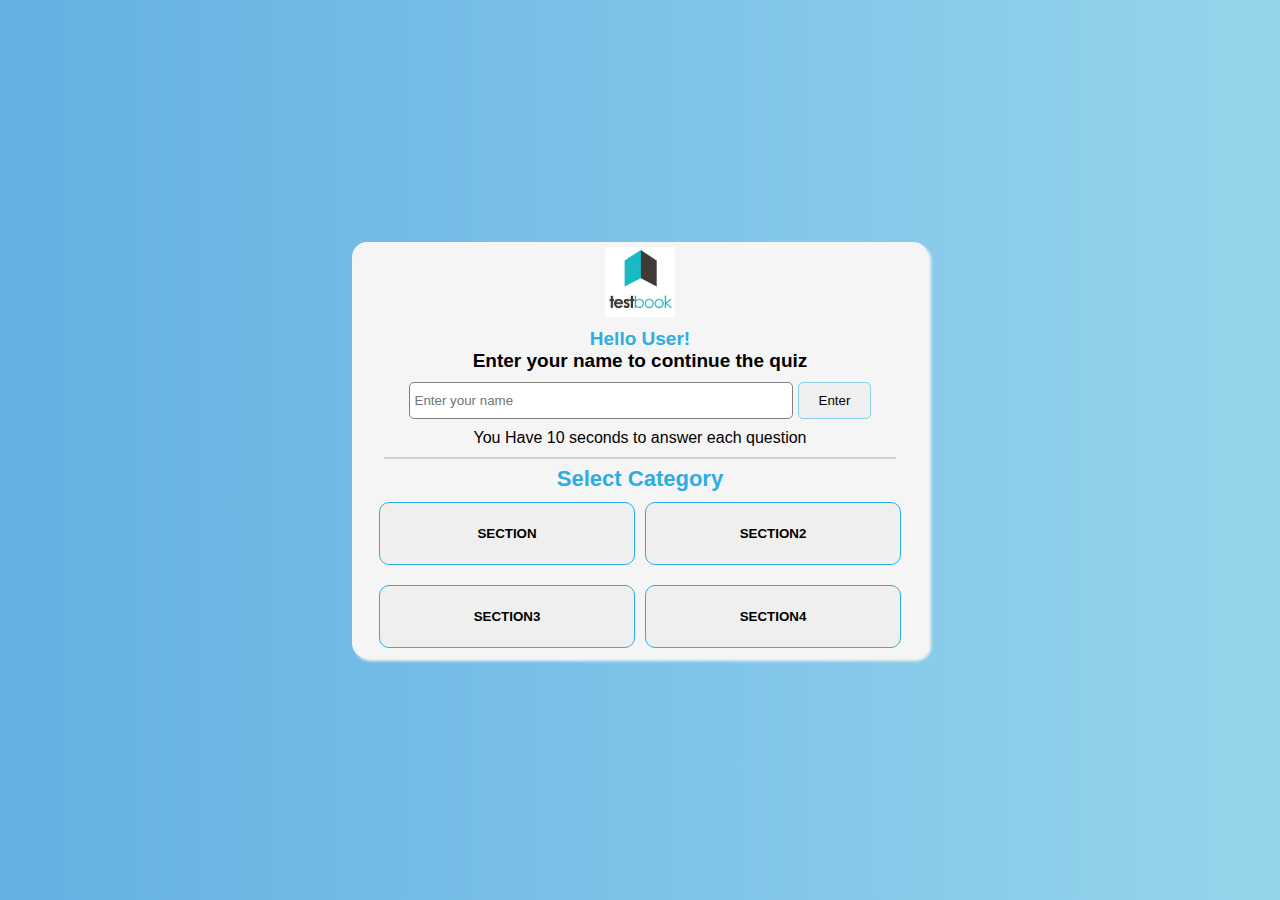
<file: index.html>
<!DOCTYPE html>
<html lang="en">

<head>
    <meta charset="UTF-8">
    <meta content="IE=edge">
    <meta name="viewport" content="width=device-width, initial-scale=1.0">
    <link href="./css/style.css" rel="stylesheet">
    <link href="./css/utility.css" rel="stylesheet">
    <link href="https://cdn.jsdelivr.net/npm/bootstrap@5.2.0/dist/css/bootstrap.min.css" rel="stylesheet"
        integrity="sha384-gH2yIJqKdNHPEq0n4Mqa/HGKIhSkIHeL5AyhkYV8i59U5AR6csBvApHHNl/vI1Bx" crossorigin="anonymous">

    <title>Quiz App</title>
</head>

<body>
    <!-- main container Starts from here -->
    <div class="main-container-fluid">
        <!-- box added in page all content is stored in this perticular box -->
        <div class="inside-box">

            <div class="logo">
                <!-- logo added here  -->
                <img src="./logos/logo.png" alt>
            </div>
            <!-- upper section starts here -->
            <div class="upper-section">
                <h2 class="header-style">Hello User!</h2>
                <h2>Enter your name to continue the quiz</h2>
            </div>
            <!-- upper section starts here -->

            <!-- This is user name input section -->
            <div class="user-input">
                <div class="enter-name">
                    <input type="text" class="input-val" placeholder="Enter your name" name="value">
                </div>
                <div class="submit-name">
                    <button type="button" class="btn-submit btn btn-outline-info" onclick="printname()">Enter</button>
                </div>
            </div>
            <div id="displayname"></div>
            <!-- user name input section  ends here-->

            <!-- instruction part of App -->
            <div class="instructions">
                <p>You Have 10 seconds to answer each question</p>
            </div>
            <!-- instruction part of App ends here -->
            <div class="line"></div>

            <div class="heading-bottom">
                <h2 class="header-style">
                    Select Category
                </h2>
            </div>
            <!-- bottom section starts from here -->
            <div class="bottom-section">

                <div class="btn-bottom">
                    <button class="btn1" type="button">SECTION</button>
                    <button class="btn2" type="button">SECTION2</button>
                    <button class="btn3" type="button">SECTION3</button>
                    <button class="btn4" type="button">SECTION4</button>
                </div>


                <!-- bottom section Ends  here -->
            </div>
        </div>
    </div>
    <!-- main container Ends  here -->
    <script src="./js/index.js"></script>
</body>

</html>
</file>
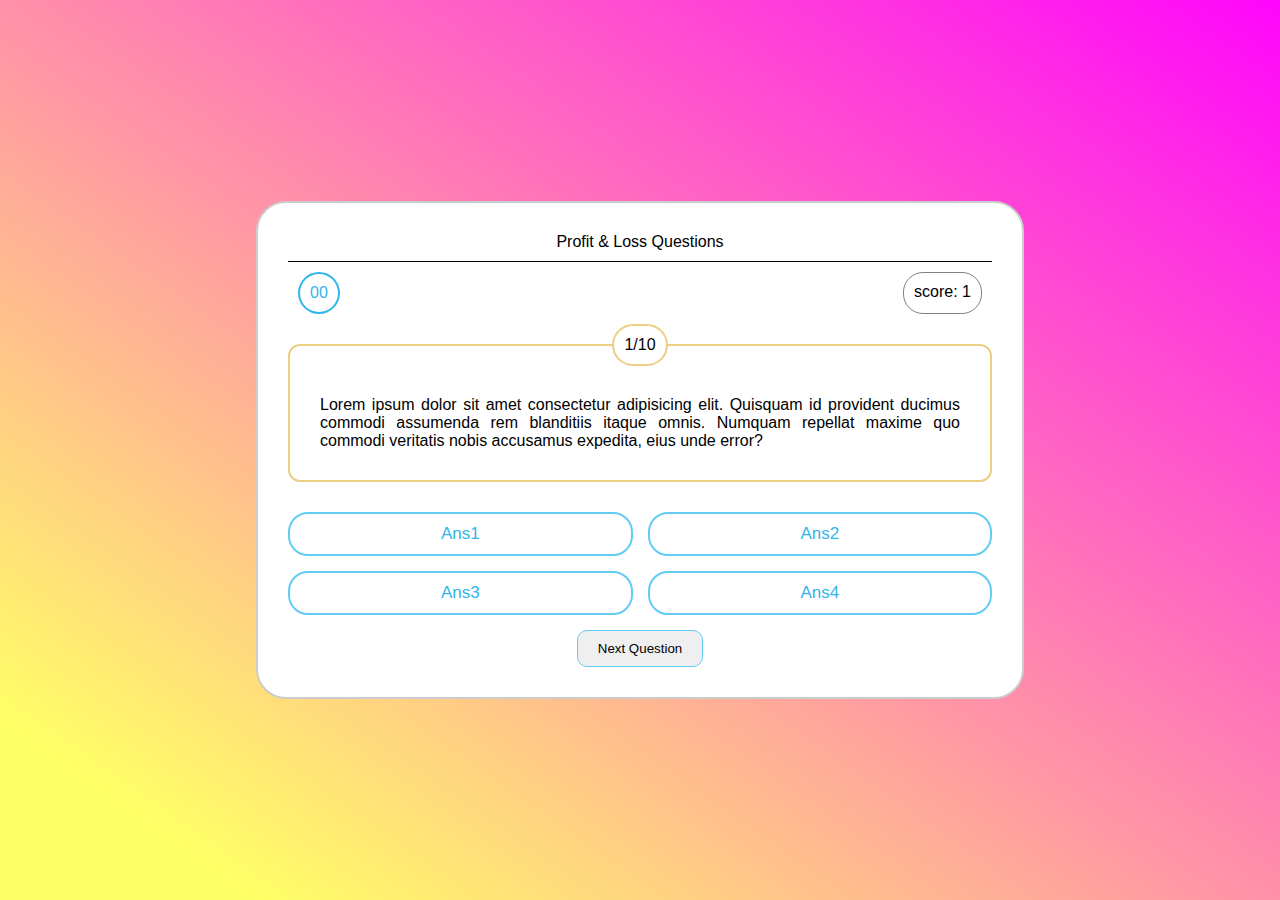
<file: question.html>
<!DOCTYPE html>
<html lang="en">

<head>
  <meta charset="UTF-8" />
  <meta content="ie=edge" />
  <meta name="viewport" content="width=device-width, initial-scale=1.0" />
  <link href="./css/style_question.css" rel="stylesheet" />
  <link href="./css/utility.css" rel="stylesheet" />
  <title>Question Section</title>
</head>

<body>
  <!-- The main container started here -->
  <div class="container-fluid">
    <!-- inside main container this is main questions box -->
    <div class="box">
      <!-- Title on which topics questions will be displayed -->
      <div class="title-bar">
        Profit & Loss Questions
      </div>
      <!-- score and timer section added here -->
      <div class="score-timer">
        <div id="timer">00</div>
        <div id="score">score: 1</div>

      </div>

      <fieldset>
        <legend class="qucount">
          1/10
        </legend>
        <div class="Question">
          Lorem ipsum dolor sit amet consectetur adipisicing elit. Quisquam id provident ducimus commodi assumenda
          rem blanditiis itaque omnis. Numquam repellat maxime quo commodi veritatis nobis accusamus expedita, eius
          unde error?
        </div>
      </fieldset>

      <!-- Answer Options  starts here -->
      <div class="answer-options">
        <span type="button" id="option1">Ans1</span>
        <span type="button" id="option2">Ans2</span>
        <span type="button" id="option3">Ans3</span>
        <span type="button" id="option4">Ans4</span>
      </div>
      <!-- Answer Options  ends here -->

      <!-- Next button for next question -->
      <div class="next-button">
        <button type="button" id="next" class="btn btn-info" onclick="loadQuestion()"> Next Question</button>
      </div>
      <!-- next button for next question ends here -->
    </div>
  </div>
  <!-- main container ends here -->
  <script src="/js/questions_collection.js"></script>
  <script src="/js/index.js"></script>
</body>

</html>
</file>
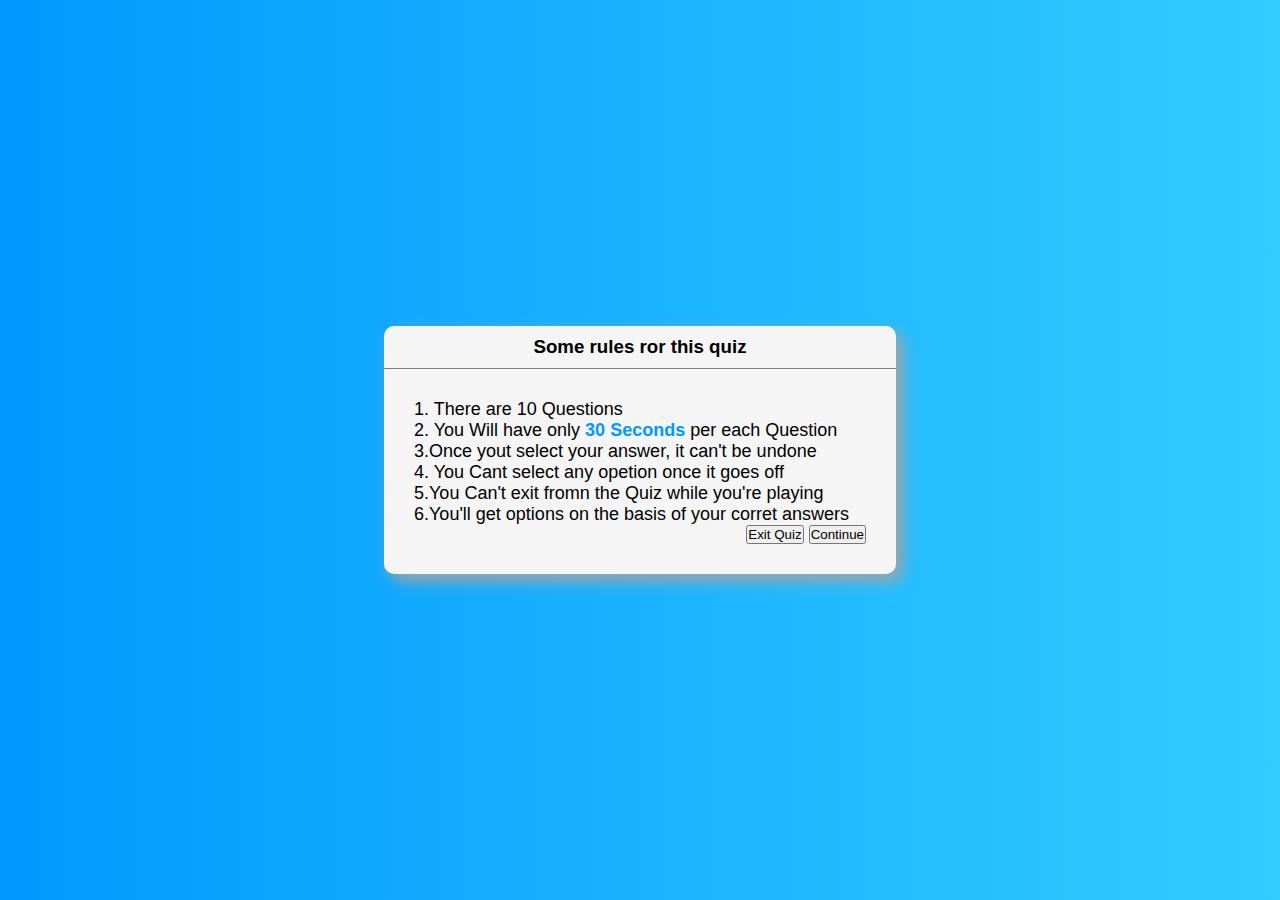
<file: rules.html>
<!DOCTYPE html>
<html lang="en">

<head>
    <meta charset="UTF-8">
    <meta content="IE=edge">
    <meta name="viewport" content="width=device-width, initial-scale=1.0">
    <link rel="stylesheet" href="/css/Rules.css">
    <link rel="stylesheet" href="/css/utility.css">
    <link href="https://cdn.jsdelivr.net/npm/bootstrap@5.2.0/dist/css/bootstrap.min.css" rel="stylesheet"
        integrity="sha384-gH2yIJqKdNHPEq0n4Mqa/HGKIhSkIHeL5AyhkYV8i59U5AR6csBvApHHNl/vI1Bx" crossorigin="anonymous">
    <title>Rules</title>
</head>

<body>
    <div class="container-fluid">
        <div class="box">
            <div class="heading">
                <h3>Some rules ror this quiz</h3>
            </div>
            <div class="rules">
                <p>1. There are 10 Questions</p>
                <p>2. You Will have only <span class="color">30 Seconds</span> per each Question</p>
                <p>3.Once yout select your answer, it can't be undone</p>
                <p>4. You Cant select any opetion once it goes off</p>
                <p>5.You Can't exit fromn the Quiz while you're playing</p>
                <p>6.You'll get options on the basis of your corret answers</p>

                <div class="btns">
                    <button class="exit btn btn-outline-info" type="button">Exit Quiz</button>
                    <button class="continue btn btn-info" type="button">Continue</button>
                </div>
            </div>


        </div>
    </div>
    <script src="/js/index.js"></script>
</body>

</html>
</file>
<file: css/style.css>
/* This is main container  */
.main-container-fluid {
  height: 100vh;
  width: 100%;
  display: flex;
  justify-content: center;
  align-items: center;
  background: linear-gradient(to left, #96d6ec 0%, #63b0e3 100%);
}

/* inside container this is main box all content stored here */
.inside-box {
  width: 45vw;
  height: auto;
  display: flex;
  flex-direction: column;
  align-items: center;
  justify-content: flex-start;
  text-align: center;
  background-color: whitesmoke;
  border-radius: 15px;
  box-shadow: 3px 3px 3px whitesmoke;
  font-family:'Franklin Gothic Medium', 'Arial Narrow', Arial, sans-serif;
}

/* logo for quiz app */
.logo img {
  width: 70px;
  object-fit: cover;
  margin-top: 5px;
}

.upper-section h2 {
  font-size: 19px;
}

/* input section targated here */
.user-input {
  display: flex;
}

/* input section styled here with padding, width etc.  */
.user-input .enter-name input[type="text"] {
  width: 30vw;
  padding: 10px 5px;
  margin-top: 10px;
  border: 1px solid gray;
  border-radius: 5px;
}

/* submit button for input section  */
.submit-name button {
  margin-top: 10px;
  margin-left: 5px;
  padding: 10px 20px;
  border: 1px solid skyblue;
  border-radius: 5px;
  cursor: pointer;
}

/* instructions section */
.instructions {
  margin-top: 10px;
}

/* linebreak between bottom section and mid section */
.line {
  width: 40vw;
  margin-top: 10px;
  border: 0.1px solid lightgrey;
}

/* bottom select category buttons styled here  */
.btn-bottom {
  display: grid;
  grid-template-columns: 1fr 1fr;
  justify-content: space-evenly;
  gap: 10px;
  margin-bottom: 10px;
}

/* catagory */
.header-style {
  font-size: 22px;
  color: #2dade2;
  margin-top: 7px;
}

/* 4 buttons created for question category */
.btn-bottom button {
  width: 20vw;
  height: 7vh;
  border: 1px solid #2dade2;
  padding: 10px;
  font-weight: bolder;
  border-radius: 10px;
  transition: 0.3s ease-in;
}

/* hover effect added to the buttons */
.btn-bottom button:hover {
  background-color: #2dade2;
  color: whitesmoke;
}

/* next and previus buttons styled here */
.bottom-section button {
  margin-top: 10px;
}


/* extra small device */
@media only screen and (max-width: 400px) {
  .inside-box {
    width: 90%;
    height: auto;
  }

  .logo img {
    width: 30px;
    object-fit: cover;
  }

  .upper-section h2 {
    font-size: 12px;
  }

  .user-input {
    display: flex;
    flex-direction: column;
  }

  .user-input .enter-name input[type="text"] {
    padding: 8px;
    width: 60vw;
  }

  .submit-name button {
    padding: 3px;
    width: 20vw;
  }

  .heading-bottom h2 {
    font-size: 14px;
  }

  .instructions {
    font-size: 17px;
  }

  .line {
    margin-top: 0px;
    width: 80%;

  }

  .btn-bottom {
    grid-template-columns: 1fr;
    margin-bottom: 10px;
  }

  .btn-bottom span {
    width: 80vw;
    padding: 10px;
   
    font-size: 12px;
  }

  .logo img {
    margin-top: 10px;
  }

}

/* for mobile device added this media query*/
@media only screen and (max-width: 600px) {
  .inside-box {
    width: 80%;
    height: 85%;
  }

  .logo img {
    width: 70px;
    object-fit: cover;
  }

  .upper-section h2 {
    font-size: 20px;
  }

  .user-input {
    display: flex;
    flex-direction: column;
  }

  .user-input .enter-name input[type="text"] {
    padding: 5px;
    width: 50vw;
  }

  .submit-name button {
    padding: 5px;
    width: 20vw;
  }

  .heading-bottom h2 {
    font-size: 16px;
  }

  .instructions {
    font-size: 14px;
  }

  .line {
    margin-top: 0px;
    width: 80%;

  }

  .btn-bottom {
    grid-template-columns: 1fr;
  }

  .btn-bottom span {
    width: 60vw;
    padding: 10px;
    font-size: 13px;
  }

  .logo img {
    margin-top: 10px;
  }

}

/* media queries for mobile devices ends here */


/* media queries for ipad devices starts here */
@media only screen and (max-width: 900px) {
  .inside-box {
    width: 80%;
    height: auto;
  }

  .logo img {
    width: 70px;
    object-fit: cover;
  }

  .upper-section h2 {
    font-size: 20px;
  }

  .user-input {
    display: flex;
    flex-direction: column;
  }

  .user-input .enter-name input[type="text"] {
    padding: 10px;
    width: 60vw;
  }

  .submit-name button {
    padding: 5px;
    width: 20vw;
  }

  .heading-bottom h2 {
    font-size: 16px;
  }

  .instructions {
    font-size: 17px;
  }

  .line {
    margin-top: 0px;
    width: 80%;

  }

  .btn-bottom {
    grid-template-columns: 1fr;
    margin-bottom: 10px;
  }

  .btn-bottom span {
    width: 60vw;
    padding: 10px;
    font-size: 13px;
  }

  .logo img {
    margin-top: 10px;
  }

}

/* media queries for ipad devices ends here */
</file>
<file: css/utility.css>
* {
    margin: 0px;
    padding: 0px;
    box-sizing: border-box;
    font-family: sans-serif;
}

/* This hover effect is added for answer options */
.answer-options span:hover {
    background-color: rgb(51, 181, 233);
    color: black;
}

/* For mobile device responsiveness added */
</file>
<file: css/style_question.css>
/* main container starts from here */
.container-fluid {
  height: 100vh;
  width: 100vw;
  display: flex;
  align-items: center;
  justify-content: center;
  background: linear-gradient(to bottom left, #ff00ff -2%, #ffff66 90%);
}

/* box inside container styled here */
.box {
  width: 60vw;
  height: auto;
  border: 2px solid #ccc;
  padding: 30px;
  background-color: white;
  border-radius: 30px;
}

/* questions of which topic */
.title-bar {
  border-bottom: 1px solid black;
  padding-bottom: 10px;
  text-align: center;

}

/* Timer of 10 seconds styled here */
.score-timer {
  padding: 10px;
  display: flex;
  justify-content: space-between;
}

/* score of correct questions */
#score {
  border: 1px solid grey;
  padding: 10px;
  border-radius: 20px;
}

/* Timer 00 seconds styled here */
#timer {
  border-radius: 100%;
  border: 2px solid rgb(51, 181, 233);
  padding: 10px;
  color: rgb(51, 181, 233);
}


fieldset {
  border: 2px solid rgb(236, 207, 133);
  text-align: justify;
  border-radius: 12px;


}

/* questions displayed in here */
legend {
  padding: 10px;
  border: 2px solid rgb(236, 207, 133);
  border-radius: 30px;
  text-align: center;
}

.Question{
  padding: 30px;

}



/* answer options container styled here*/
.answer-options {
  margin-top: 30px;
  display: grid;
  grid-template-columns: 1fr 1fr;
  grid-gap: 15px;
  text-align: center;
  font-size: 17px;
}

/* answer 4 buttons styled here */
.answer-options span {
  border: 2px solid rgb(99, 204, 245);
  color: rgb(51, 181, 233);
  border-radius: 10px;
  padding: 10px;
  cursor: pointer;
  border-radius: 20px;
  transition: 0.3s ease-in;
}

/* next button style starts here */
.next-button {
  display: flex;
  justify-content: center;
  margin-top: 15px;
}

.next-button button {
  padding: 10px 20px;
  border: 1px solid rgb(99, 204, 245);
  border-radius: 10px;
  color: black;
  cursor: pointer;
  transition: all 0.3s ease-in;
}

.next-button button:hover {
  background-color: rgb(99, 204, 245);
  color: whitesmoke;
}

/* next button style ends here */

/* For Questions and answer This css is added */
@media only screen and (max-width: 800px) {
  .answer-options {
    grid-template-columns: 1fr;
    gap: 5px;
  }
  fieldset{
    margin-bottom: 10px;
  }

  .box {
    height: auto;
    width: 80vw;
  }
 
  .title-bar h2 {
    font-size: 17px;
  }

  .Question {
    font-size: 14px;
    padding: 20px;
  }

  .answer-options {
    margin-top: 0px;
  }

  .next-button button {
    width: 100px;
    font-size: 12px;
    padding: 5px;
  }

  #timer {
    border-radius: 50px;
    font-size: 15px;
  }

  #score {
    border-radius: 50px;
    font-size: 15px;
  }


}

@media only screen and (max-width: 600px ) {
  .answer-options {
    grid-template-columns: 1fr;
    gap: 5px;
  }

  .box {
    width: 90vw;
    height: auto;
  }
 
  .title-bar h2 {
    font-size: 17px;
  }

  .Question{
    font-size: 14px;
  }

  .answer-options {
    margin-top: 0px;
  }

  .next-button button {
    width: 100px;
    font-size: 12px;
    padding: 5px;
  }

  #timer {
    border-radius: 50px;
    font-size: 15px;
  }

  #score {
    border-radius: 50px;
    font-size: 15px;
  }
}
</file>
<file: css/Rules.css>
/* main container styled here */
.container-fluid {
    height: 100vh;
    width: 100vw;
    display: flex;
    justify-content: center;
    align-items: center;
    background: linear-gradient(to left, #33ccff 0%, #0099ff 100%);
}

/* box inside container that contain all elements */
.box {
    width: 40vw;
    height: auto;
    background-color: whitesmoke;
    -webkit-box-shadow: 7px 7px 16px 0px rgba(166, 164, 166, 1);
    -moz-box-shadow: 7px 7px 16px 0px rgba(166, 164, 166, 1);
    box-shadow: 7px 7px 16px 0px rgba(166, 164, 166, 1);
    border-radius: 10px;

}

/* Rules secton */
.heading {
    text-align: center;
    padding: 10px;
    border-bottom: 1px solid grey;
}

.rules {
    padding: 30px;
    font-size: 18px;
    font-family: 'Gill Sans', 'Gill Sans MT', Calibri, 'Trebuchet MS', sans-serif;
}

.btns {
    display: flex;
    justify-content: flex-end;
    gap: 5px;
}

.color {
    color: #0099ff;
    font-weight: bold;
}

@media only screen and (max-width: 600px) {
    .box {
        width: 100vw;
        height: auto;
    }

    .heading h2 {
        font-size: 18px;
    }

    .rules {
        text-align: justify;
        font-size: 13px;
    }
}

@media only screen and (max-width: 800px) {
    .box {
        width: 80vw;
    }

    .rules {
        text-align: justify;
    }
}
</file>
